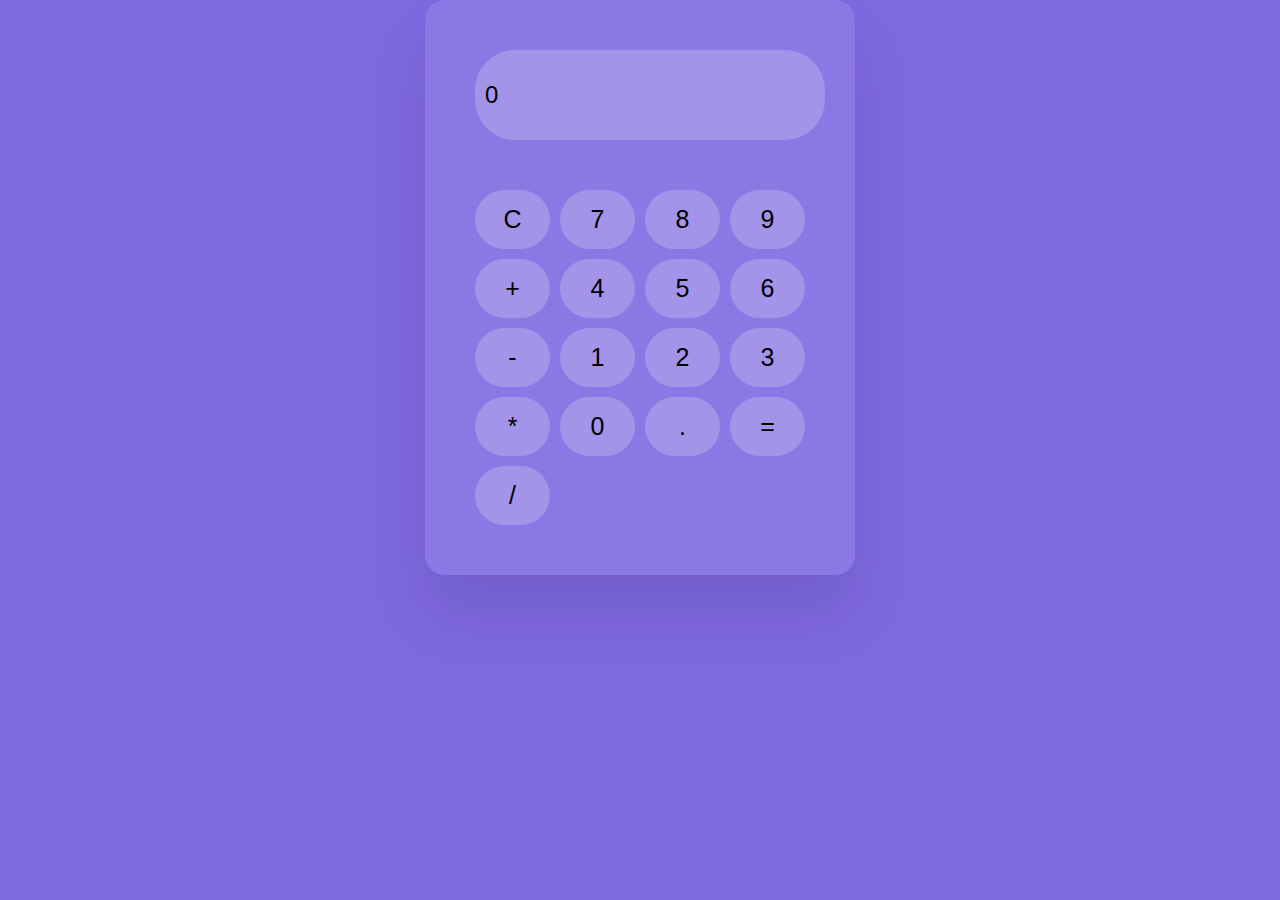
<file: index.html>
<!DOCTYPE html>
<html lang="en">
<head>
    <meta charset="UTF-8">
    <meta name="viewport" content="width=device-width, initial-scale=1.0">
    <meta name="google-site-verification" content="iv0yhn-u03zttrvEguXvaIinO_A-h1j-j1PW7G4bJYA" />
    <title>Calcify</title>
    <link rel="stylesheet" href="styles.css">
    <link rel="icon" type="image/x-icon" href="favicon.jpeg">
</head>
    <header>
<body>
    <div class="calculator">
        <input type="text" class="display" value="0" readonly>
        <div class="buttons">
            <button onclick="clearDisplay()">C</button>
            <button onclick="appendToDisplay('7')">7</button>
            <button onclick="appendToDisplay('8')">8</button>
            <button onclick="appendToDisplay('9')">9</button>
            <button onclick="appendToDisplay('+')">+</button>
            <button onclick="appendToDisplay('4')">4</button>
            <button onclick="appendToDisplay('5')">5</button>
            <button onclick="appendToDisplay('6')">6</button>
            <button onclick="appendToDisplay('-')">-</button>
            <button onclick="appendToDisplay('1')">1</button>
            <button onclick="appendToDisplay('2')">2</button>
            <button onclick="appendToDisplay('3')">3</button>
            <button onclick="appendToDisplay('*')">*</button>
            <button onclick="appendToDisplay('0')">0</button>
            <button onclick="appendToDisplay('.')">.</button>
            <button onclick="calculate()">=</button>
            <button onclick="appendToDisplay('/')">/</button>
        </div>
    </div>

    <script src="script.js"></script>
</body>
    </header>
</html>
</file>
<file: styles.css>
.calculator {
    background-color: rgba(255, 255, 255, 0.1);
    border-radius: 20px;
    padding: 50px;
    box-shadow: 0 40px 60px rgba(0, 0, 0, 0.1);
}

.display {
    width: 100%;
    height: 70px;
    border: none;
    background-color: rgba(255, 255, 255, 0.2);
    border-radius: 40px;
    font-size: 24px;
    padding: 10px;
    margin-bottom: 50px;
}

.buttons {
    display: grid;
    grid-template-columns: repeat(4, 1fr);
    gap: 10px;
}

button {
    border: none;
    background-color: rgba(255, 255, 255, 0.2);
    border-radius: 80px;
    font-size: 25px;
    padding: 15px;
    cursor: pointer;
    transition: background-color 0.3s ease;
}

button:hover {
    background-color: rgb(140, 122, 255);
}
body {
    font-family: -apple-system, BlinkMacSystemFont, 'Segoe UI', Roboto, Oxygen, Ubuntu, Cantarell, 'Open Sans', 'Helvetica Neue', sans-serif;
    background-color: #7f69e1;
    margin: 0;
    display: flex;
    justify-content: center;
    }
</file>
